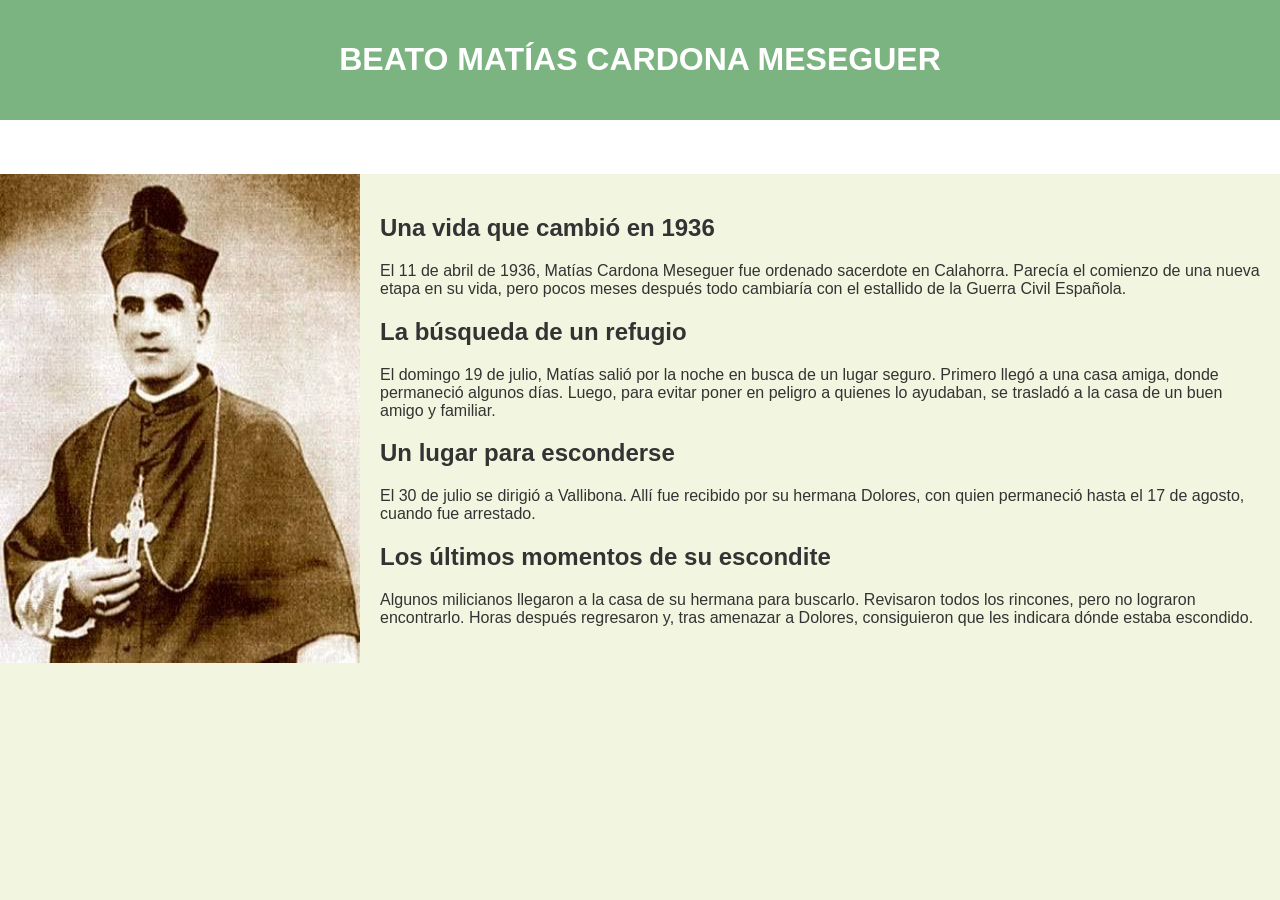
<file: index.html>
<!DOCTYPE html>
<html lang="es">
<head>
    <meta charset="UTF-8">
    <meta http-equiv="X-UA-Compatible" content="IE=edge">
    <meta name="viewport" content="width=device-width, initial-scale=1.0">
    <link rel="stylesheet" href="./css/estilos.css">
    <title>Beato Matías Cardona Meseguer</title>
     
</head>
<body> 
  <header>
    <H1>BEATO MATÍAS CARDONA MESEGUER</H1>
    </header>
    <nav>
      <a href="./pages/trivia.html">Trivia</a>
    </nav>
    <main>
      <img src="./img/beato matias cardona.jpg" alt="beato matias cardona"/>
<section>
  
    <h2>Una vida que cambió en 1936</h2>

    <p>
        El 11 de abril de 1936, Matías Cardona Meseguer fue ordenado sacerdote en Calahorra.
        Parecía el comienzo de una nueva etapa en su vida, pero pocos meses después
        todo cambiaría con el estallido de la Guerra Civil Española.
    </p>

    <h2>La búsqueda de un refugio</h2>

    <p>
        El domingo 19 de julio, Matías salió por la noche en busca de un lugar seguro.
        Primero llegó a una casa amiga, donde permaneció algunos días.
        Luego, para evitar poner en peligro a quienes lo ayudaban, se trasladó
        a la casa de un buen amigo y familiar.
    </p>

    <h2>Un lugar para esconderse</h2>

    <p>
        El 30 de julio se dirigió a Vallibona. Allí fue recibido por su hermana
        Dolores, con quien permaneció hasta el 17 de agosto, cuando fue arrestado.
    </p>

    <h2>Los últimos momentos de su escondite</h2>

    <p>
        Algunos milicianos llegaron a la casa de su hermana para buscarlo.
        Revisaron todos los rincones, pero no lograron encontrarlo.
        Horas después regresaron y, tras amenazar a Dolores, consiguieron
        que les indicara dónde estaba escondido.
    </p>

</section>
</file>
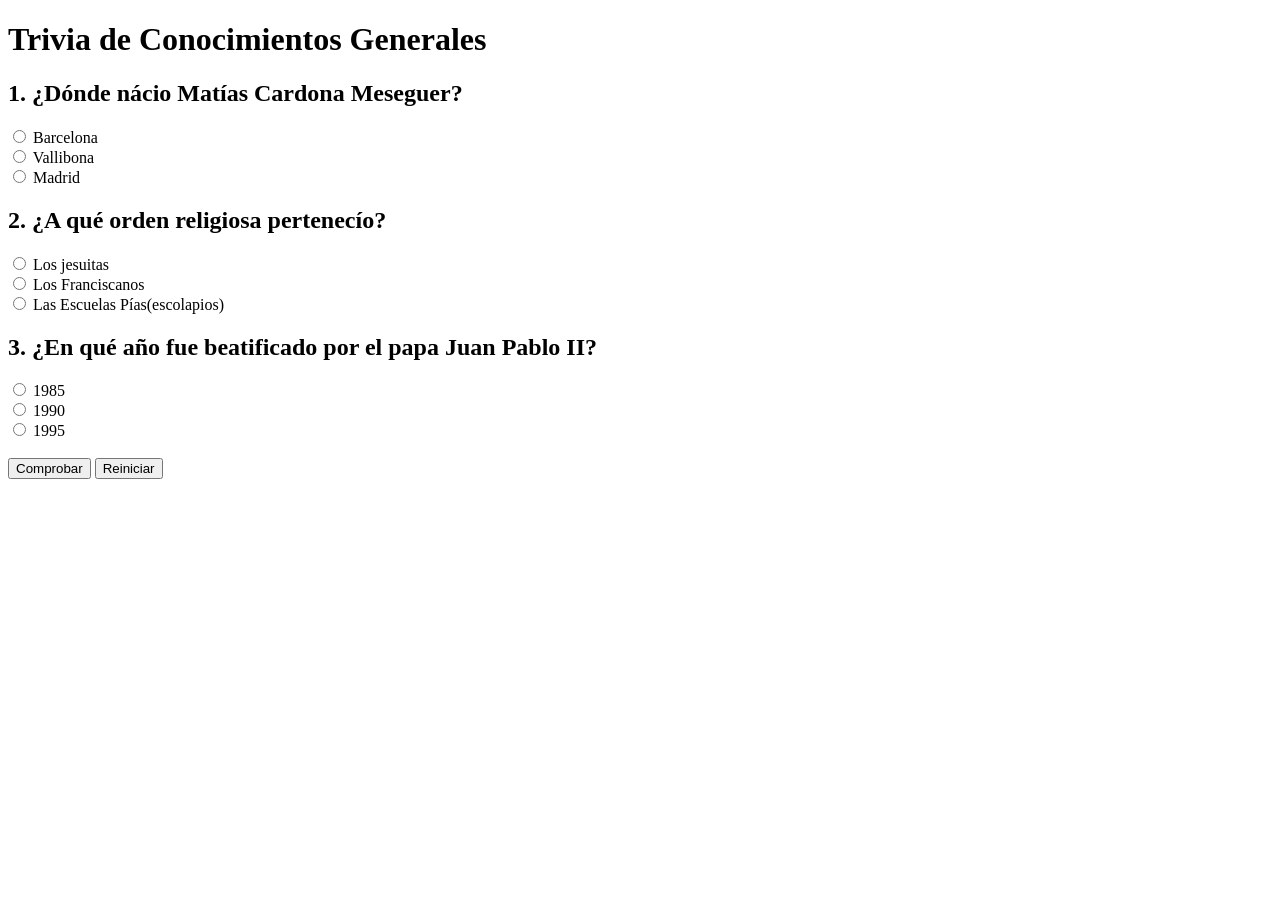
<file: pages/trivia.html>
<!DOCTYPE html>
<html lang="es">
<head>
    <meta charset="UTF-8">
    <meta http-equiv="X-UA-Compatible" content="IE=edge">
    <meta name="viewport" content="width=device-width, initial-scale=1.0">
    <title>trivia</title>
</head>
<body>
    <h1>Trivia de Conocimientos Generales</h1>
<h2>1. ¿Dónde nácio Matías Cardona Meseguer?</h2>
<input type="radio" name="p1" value="a"> Barcelona<br>
<input type="radio" name="p1" value="b"> Vallibona<br>
<input type="radio" name="p1" value="c"> Madrid<br>
<h2>2. ¿A qué orden religiosa pertenecío?</h2>
<input type="radio" name="p2" value="a"> Los jesuitas<br>
<input type="radio" name="p2" value="b"> Los Franciscanos<br>
<input type="radio" name="p2" value="c"> Las Escuelas Pías(escolapios)<br>
<h2>3. ¿En qué año fue beatificado por el papa Juan Pablo II?</h2>
<input type="radio" name="p3" value="a"> 1985<br>
<input type="radio" name="p3" value="b"> 1990<br>
<input type="radio" name="p3" value="c"> 1995<br>
<br>
<button id="comprobar" type="button">Comprobar</button>
<button id="reiniciar" type="button">Reiniciar</button>
<p id="resultado"></p>
<script src="../js/script.js"></script>

</body>
</html>
</file>
<file: css/estilos.css>
body {
        font-family: Arial, sans-serif;
        background-color: #f2f5df;
        margin: 0;
        padding: 0;
        color: #333333;
        }
        header {
        background-color: #7cb481;
        color: #ffffff;
        text-align: center;
        padding: 20px;
        }
        nav {
        background-color: #ffffff;
        text-align: center;
        padding: 10px;
        }
        nav a {
        color: #ffffff;
        text-decoration: none;
        padding: 8px 16px;
        display: inline-block;}
        nav a:hover {
background-color: #0ea5e9;
border-radius: 4px;
}
main{
display:flex;
}
aside {
width: 25%;
float: left;
background-color: #ffffff;
padding: 20px;
box-sizing: border-box;
min-height: 450px;
}
aside h3 {
color: #1e293b;
border-bottom: 2px solid #0ea5e9;
padding-bottom: 5px;
}
aside ul {
list-style-type: none;
padding: 0;
}
aside li {
margin: 12px 0;
}
aside a {
color: #475569;
text-decoration: none;
display: inline-block;
padding: 6px;
}
aside a:hover {
background-color: #f1f5f9;
color: #0ea5e9;
padding-left: 12px;
}
section {
width: 75%;
float: left;
padding: 20px;
box-sizing: border-box;
}
iframe {
width: 100%;
height: 400px;
border: 2px solid #dbb6103d;
background-color: #ffffff;
}
footer {
background-color: #7cb481;
color: #ffffff;
text-align: center;
padding: 15px;
}
footer span {
color: #0ea5e9;
font-weight: bold;
}
</file>
